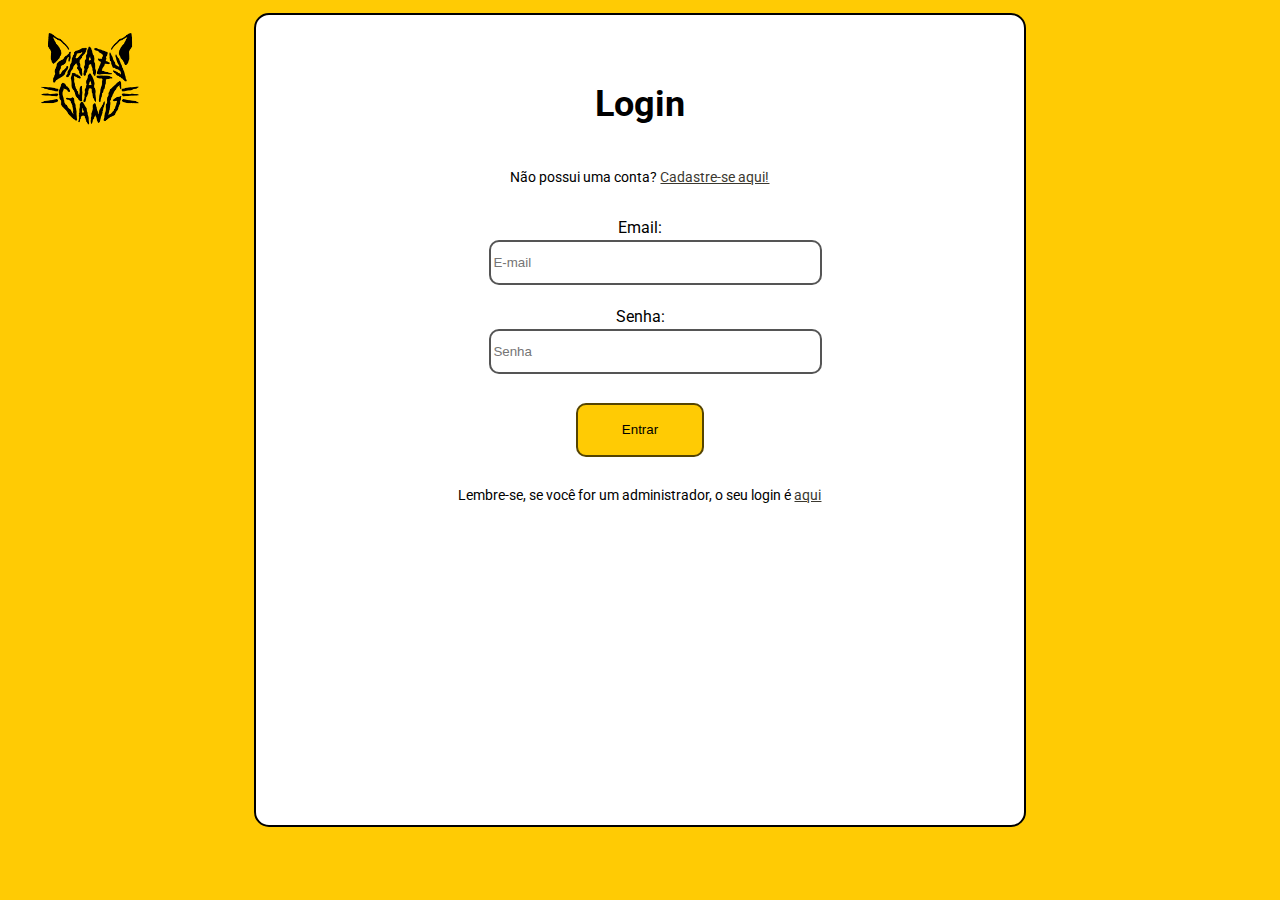
<file: index.html>
<html>
<head>
    <meta charset="UTF-8">
    <title>Login</title>
    <!-- fonte google -->
    <link rel="preconnect" href="https://fonts.googleapis.com">
    <link rel="preconnect" href="https://fonts.gstatic.com" crossorigin>
    <link href="https://fonts.googleapis.com/css2?family=Roboto:ital,wght@0,100;0,300;0,400;0,500;0,700;0,900;1,100;1,300;1,400;1,500;1,700;1,900&display=swap" rel="stylesheet">
    <link rel="stylesheet" href="css/style.css">
    <link rel="shortcut icon" href="extras/favicon.ico" type="image/x-icon">
    <script defer src="js/cadastro.js"></script>
</head>
<body>
    <div class="logo">
        <a href="index.html"><img src="extras/images.png" alt="Logo Crazy Cat Gang"></a>
    </div><!--logo-->

    <div class="container-principal">
        <div class="titulo-login">
            <h2>Login</h2>
        </div><!--titulo-login-->

        <div class="textos-login">
            <p>Não possui uma conta? <a href="html/cadastro.html">Cadastre-se aqui!</a></p> <br>
        </div><!--textos-login-->

        <form id="id-formulario-login">
            <label for="email">Email:</label>
            <input type="email" id="email" name="email" placeholder="E-mail" required> <br> <br>
        
            <label for="senha">Senha:</label>
            <input type="password" id="senha" name="senha" placeholder="Senha" required> <br>
        
            <button type="button" onclick="validarLogin()">Entrar</button>
        </form>

        <div class="textos-login">
            <p>Lembre-se, se você for um administrador, o seu login é <a href="html/login_adm.html">aqui</a></p>
        </div><!--textos-login-->
    </div><!--container-principal-->

    <div class="nada">

    </div><!--nada-->
    
</body>
</html>
</file>
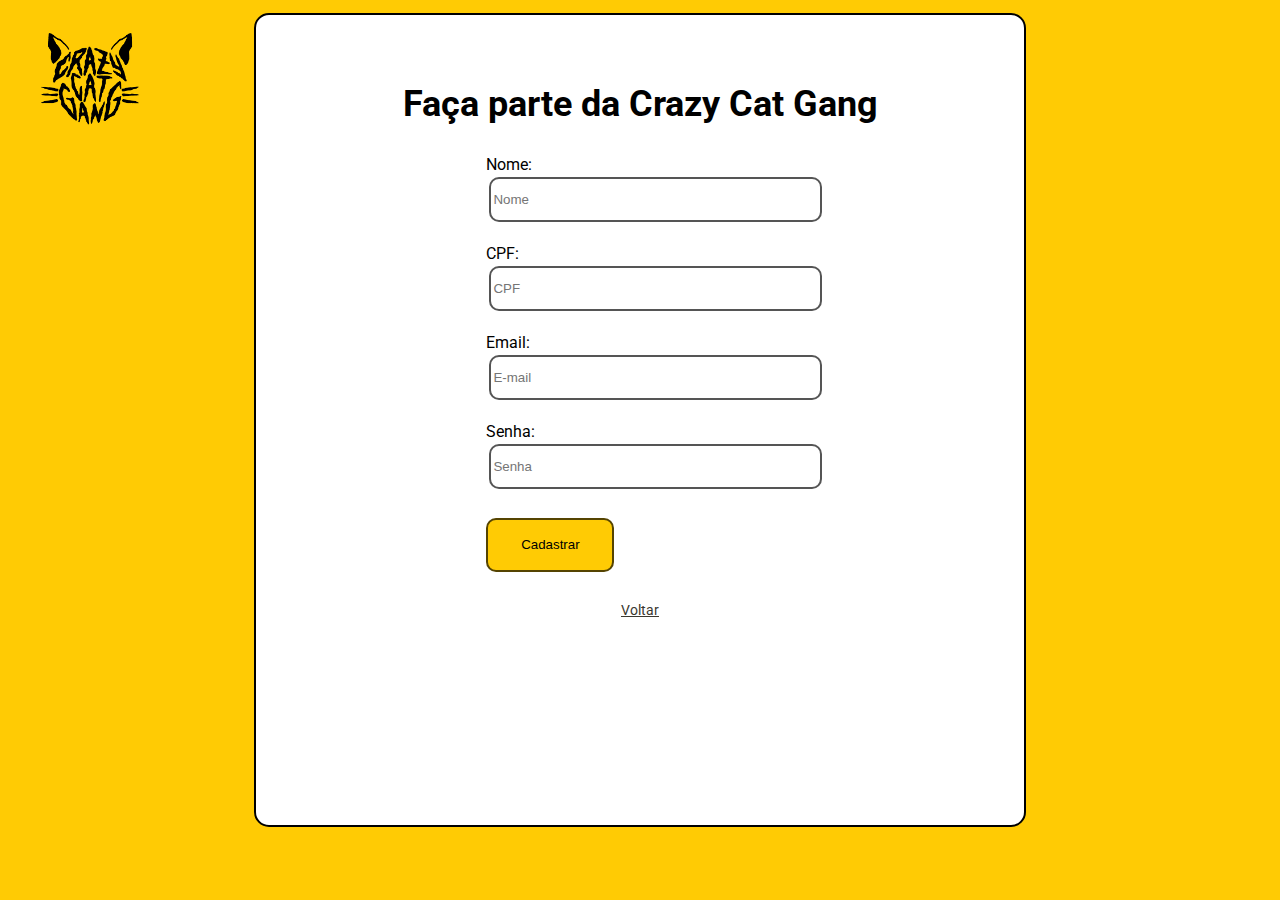
<file: html/cadastro.html>
<html>
<head>
    <meta charset="UTF-8">
    <title>Cadastro</title>
    <!-- fonte google -->
    <link rel="preconnect" href="https://fonts.googleapis.com">
    <link rel="preconnect" href="https://fonts.gstatic.com" crossorigin>
    <link href="https://fonts.googleapis.com/css2?family=Roboto:ital,wght@0,100;0,300;0,400;0,500;0,700;0,900;1,100;1,300;1,400;1,500;1,700;1,900&display=swap" rel="stylesheet">
    <link rel="stylesheet" href="../css/style.css">
    <link rel="shortcut icon" href="../extras/favicon.ico" type="image/x-icon">
    <script defer src="../js/cadastro.js"></script>
</head>
<body>
    <div class="logo">
        <a href="../index.html"><img src="../extras/images.png" alt="Logo Crazy Cat Gang"></a>
    </div><!--logo-->
    <div class="container-principal">
        <div class="titulo-login">
            <h2>Faça parte da Crazy Cat Gang</h2>
        </div><!--titulo-login-->

        <form id="id-formulario-cadastro">
            <label for="nome">Nome: </label>
            <input type="text" id="nome" name="nome" placeholder="Nome" required> <br> <br>
            
            <label for="cpf">CPF: </label>
            <input type="text" id="cpf" name="cpf" placeholder="CPF" required> <br><br>
            
            <label for="email">Email:</label>
            <input type="email" id="email" name="email" placeholder="E-mail" required> <br> <br>
            
            <label for="senha">Senha: </label>
            <input type="password" id="senha" name="senha" placeholder="Senha" required> <br>
            
            <button type="button" onclick="cadastrarUsuario()">Cadastrar</button>
        </form>
        

        <div class="textos-login">
            <p><a href="../index.html">Voltar</a></p>
        </div><!--textos-login-->
    </div><!--container-principal-->
    <div class="nada">

    </div><!--nada-->
    
</body>
</html>

 <!-- <br>
            <label for="adm?">Conta de administrador?</label>
            <input type="checkbox" name="adm" id="adm"> -->
</file>
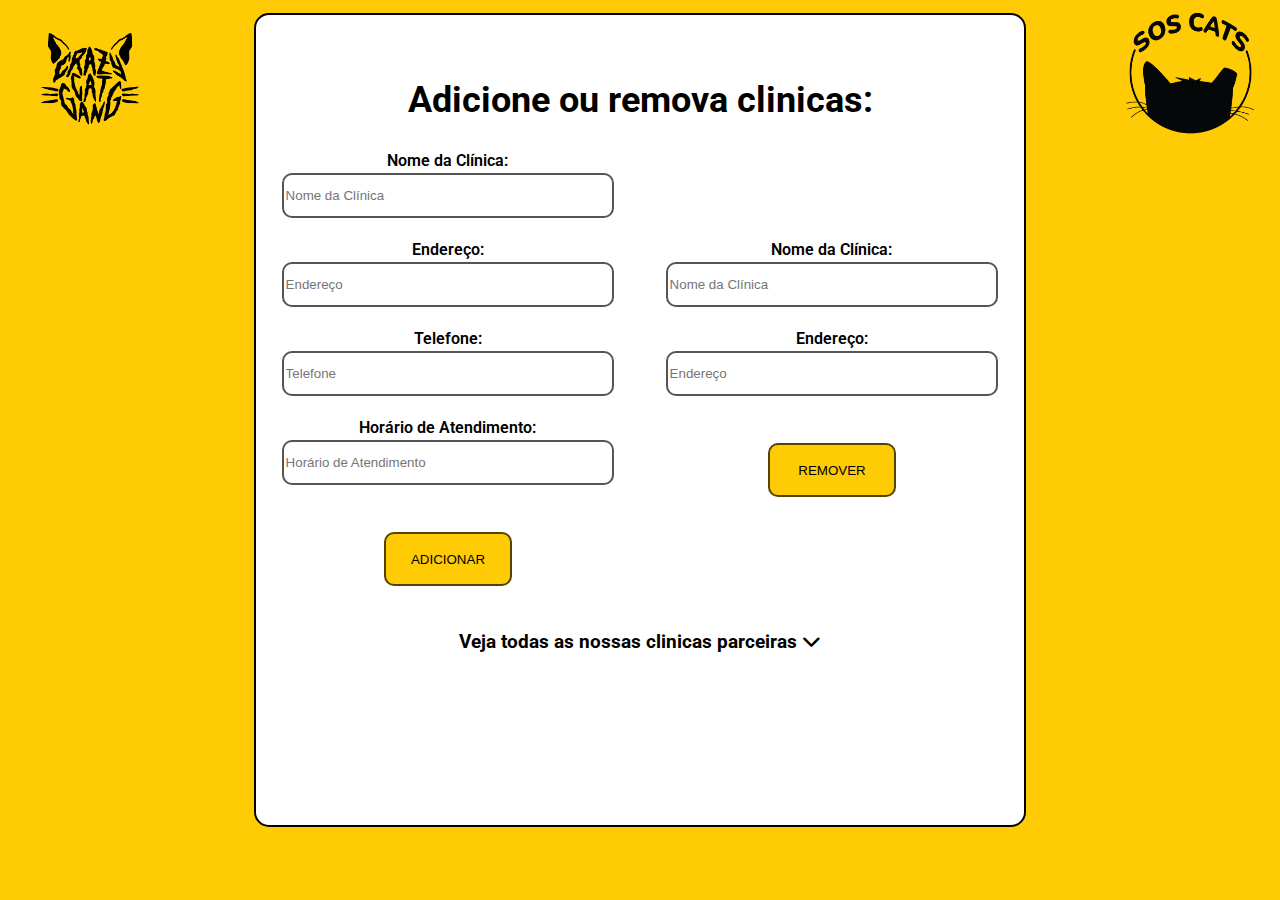
<file: html/clinica_adm.html>
<html>
<head>
    <meta charset="UTF-8">
    <title>Clinica_Adm</title>
    <!-- fonte google -->
    <link rel="preconnect" href="https://fonts.googleapis.com">
    <link rel="preconnect" href="https://fonts.gstatic.com" crossorigin>
    <link href="https://fonts.googleapis.com/css2?family=Roboto:ital,wght@0,100;0,300;0,400;0,500;0,700;0,900;1,100;1,300;1,400;1,500;1,700;1,900&display=swap" rel="stylesheet">
    <link rel="stylesheet" href="../css/style.css">
    <link rel="shortcut icon" href="../extras/favicon.ico" type="image/x-icon">
    <link rel="stylesheet" href="https://cdnjs.cloudflare.com/ajax/libs/font-awesome/6.4.0/css/all.min.css">
    <script defer src="../js/clinica.js" ></script> 
</head>
<body>
    <div class="logo">
        <a href="clinica_adm.html"><img src="../extras/images.png" alt="Logo Crazy Cat Gang"></a>
    </div><!--logo-->
    <div class="container-principal">
        <div class="clinica-user-perto">

            <div class="clinica-user-titulo">
                <h2>Adicione ou remova clinicas: </h2>
            </div><!--clinica-user-titulo-->

            <div class="clinica-adm-botoes">
                <div class="clinica-adm-add">
                    <label for="nome-clinica">Nome da Clínica:</label>
                    <input type="text" id="nome-clinica" placeholder="Nome da Clínica" required><br>
        
                    <label for="endereco-clinica">Endereço:</label>
                    <input type="text" id="endereco-clinica" placeholder="Endereço" required><br>
        
                    <label for="telefone-clinica">Telefone:</label>
                    <input type="text" id="telefone-clinica" placeholder="Telefone" required><br>
        
                    <label for="horario-clinica">Horário de Atendimento:</label>
                    <input type="text" id="horario-clinica" placeholder="Horário de Atendimento" required><br>
                    <button type="button" onclick="adicionarClinica()">ADICIONAR</button>
                </div>
            
                <div class="clinica-adm-remover">
                    <label for="nome-remover">Nome da Clínica:</label>
                    <input type="text" id="nome-remover" placeholder="Nome da Clínica" required><br>

                    <label for="endereco-remover">Endereço:</label>
                    <input type="text" id="endereco-remover" placeholder="Endereço" required><br>
                    <button type="button" onclick="removerClinica()">REMOVER</button>
                </div>
            </div>
            

            <div class="clinicas-parceiras">
                <h3 onclick="MostraEsconde()" style="cursor: pointer;">
                    Veja todas as nossas clinicas parceiras <i id="seta" class="fas fa-chevron-down"></i>
                </h3>
                <ul id="lista-clinicas" style="display: none;">
                    <?php include '../php/listar_clinicas.php'; ?>
                </ul>
            </div>

        </div><!--clinica-user-perto-->
    </div><!--container-principal-->
    <div class="nada">
        <div class="soscats">
            <a href="denuncia_adm.html"><img src="../extras/soscats.png" alt="Sos cats"></a>
        </div><!--logo-->
    </div><!--nada-->
    
</body>
</html>
</file>
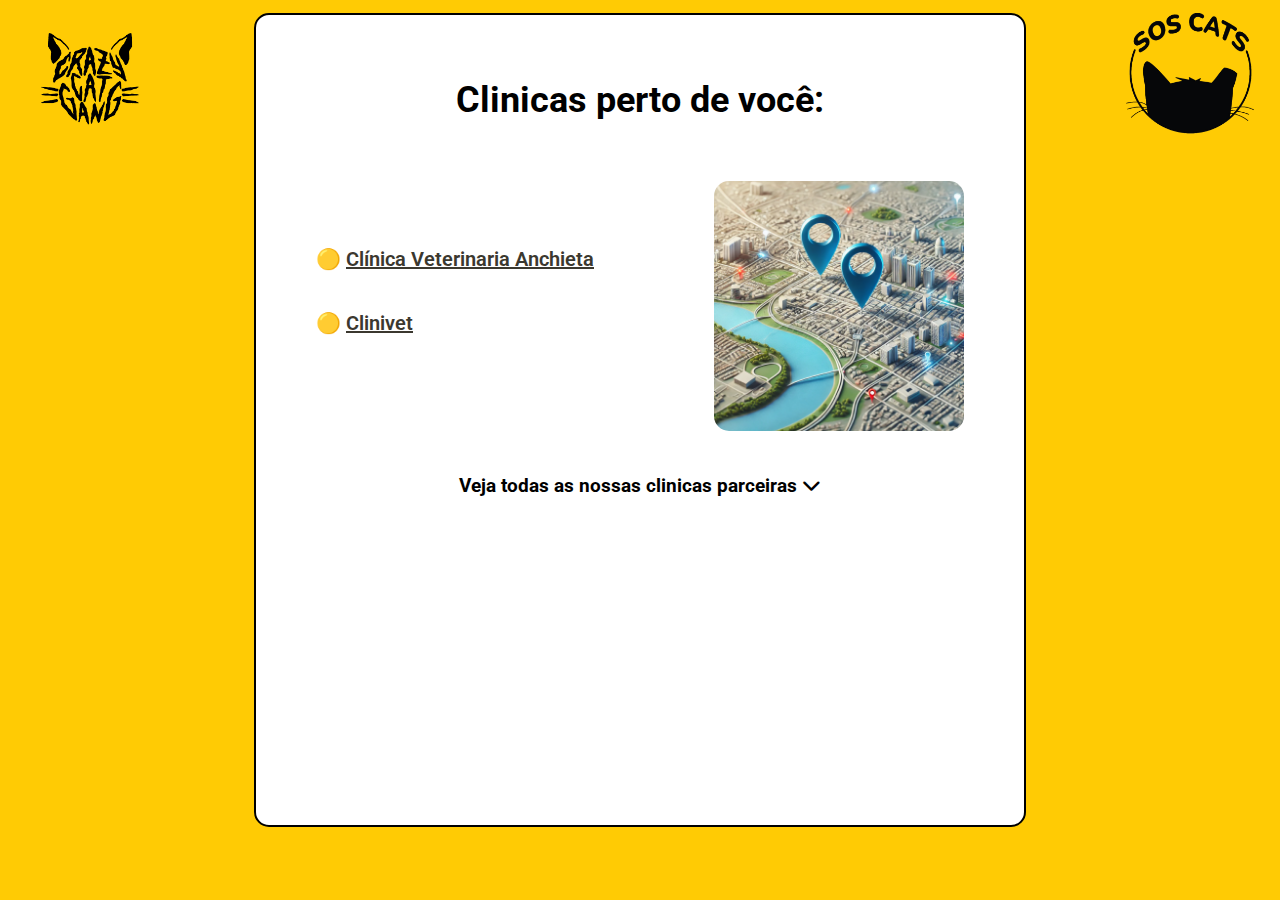
<file: html/clinica_user.html>
<html>
<head>
    <meta charset="UTF-8">
    <title>Clinica</title>
    <!-- fonte google -->
    <link rel="preconnect" href="https://fonts.googleapis.com">
    <link rel="preconnect" href="https://fonts.gstatic.com" crossorigin>
    <link href="https://fonts.googleapis.com/css2?family=Roboto:ital,wght@0,100;0,300;0,400;0,500;0,700;0,900&display=swap" rel="stylesheet">
    <link rel="stylesheet" href="../css/style.css">
    <link rel="shortcut icon" href="../extras/favicon.ico" type="image/x-icon">
    <link rel="stylesheet" href="https://cdnjs.cloudflare.com/ajax/libs/font-awesome/6.4.0/css/all.min.css">
    <script defer src="../js/clinica.js" ></script> 
</head>

<body>
    <div class="logo">
        <a href="clinica_user.html"><img src="../extras/images.png" alt="Logo Crazy Cat Gang"></a>
    </div><!--logo-->

    <div class="container-principal">
        <div class="clinica-user-perto">

            <div class="clinica-user-titulo">
                <h2>Clinicas perto de você: </h2>
            </div><!--clinica-user-titulo-->

            <div class="clinica-user-nomes-e-mapas">

                <div class="clinica-user-nomes">
                    <p> 🟡 <a href="info_clinica_user.html"> Clínica Veterinaria Anchieta</a></p> 
                    <p> 🟡 <a href="#">Clinivet</a></p>
                </div><!--clinica-user-clinicas-->
    
                <div class="clinica-user-mapas"> 
                    <img src="../extras/DALL·E 2024-10-11 12.16.09 - A digital map of Curitiba, Paraná, with two specific location points marked on it. The map should include recognizable city details such as major road.webp" alt="mapa">
                </div><!--clinica-user-mapa-->
    
            </div>

            <div class="clinicas-parceiras">
                <h3 onclick="MostraEsconde()" style="cursor: pointer;">
                    Veja todas as nossas clinicas parceiras <i id="seta" class="fas fa-chevron-down"></i>
                </h3>
                <ul id="lista-clinicas" style="display: none;">
                    <li>Clínica A</li>
                    <li>Clínica B</li>
                    <li>Clínica C</li>
                </ul>
            </div>

        </div><!--clinica-user-perto-->
    </div><!--container-principal-->

    <div class="nada">
        <div class="soscats">
            <a href="denuncia_user.html"><img src="../extras/soscats.png" alt="Sos cats"></a>
        </div><!--soscats-->
    </div><!--nada-->

</body>
</html>
</file>
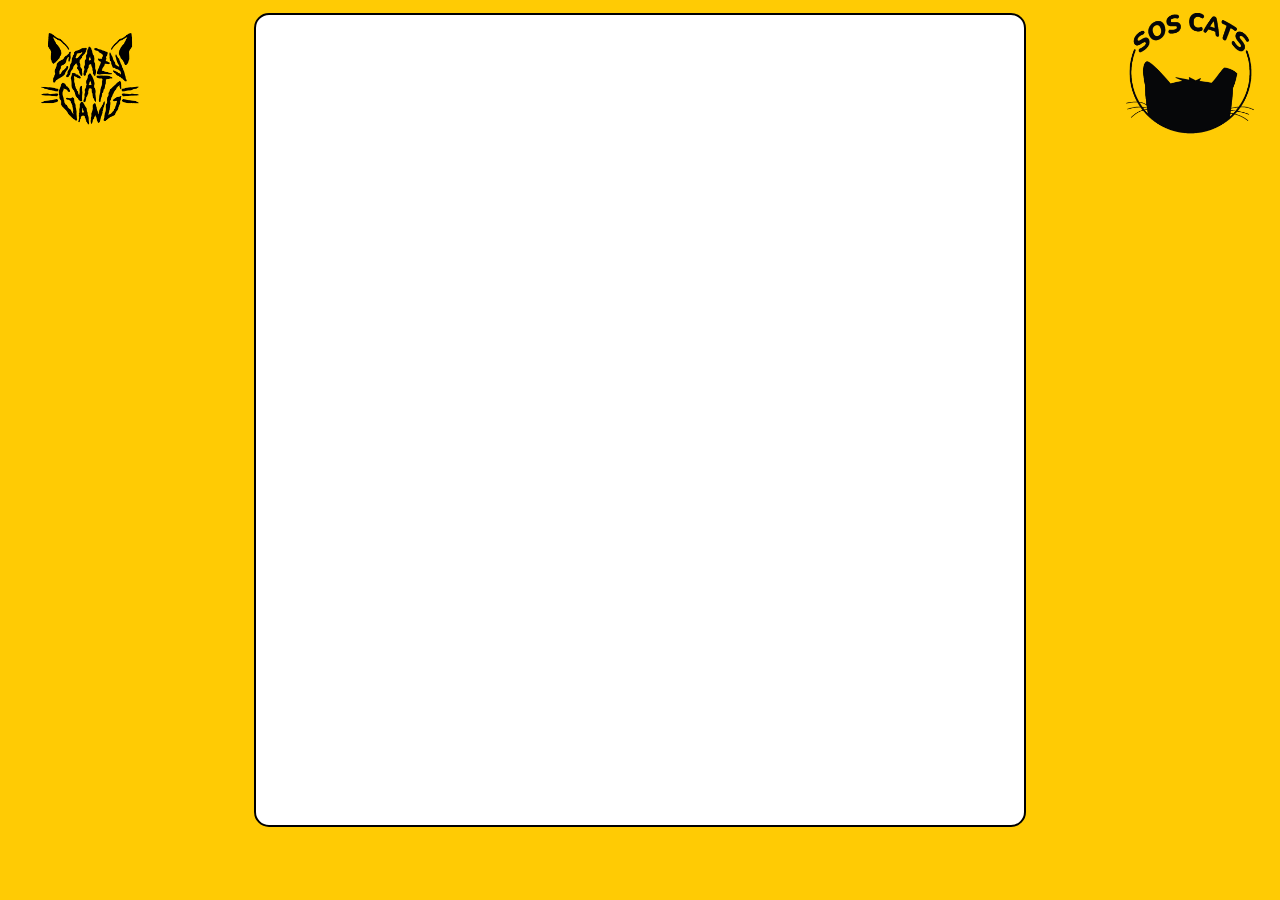
<file: html/denuncia_adm.html>
<html>
<head>
    <meta charset="UTF-8">
    <title>Denuncia_Adm</title>
    <!-- fonte google -->
    <link rel="preconnect" href="https://fonts.googleapis.com">
    <link rel="preconnect" href="https://fonts.gstatic.com" crossorigin>
    <link href="https://fonts.googleapis.com/css2?family=Roboto:ital,wght@0,100;0,300;0,400;0,500;0,700;0,900;1,100;1,300;1,400;1,500;1,700;1,900&display=swap" rel="stylesheet">
    <link rel="stylesheet" href="../css/style.css">
    <link rel="shortcut icon" href="../extras/favicon.ico" type="image/x-icon">
    <script defer src="../js/denuncia.js"></script>
</head>
<body>
    <div class="logo">
        <a href="clinica_adm.html"><img src="../extras/images.png" alt="Logo Crazy Cat Gang"></a>
    </div><!--logo-->
    <div class="container-principal">
        <div id="denuncia-adm">
        </div>
    </div><!--container-principal-->
    <div class="nada">
        <div class="soscats">
            <a href="denuncia_adm.html"><img src="../extras/soscats.png" alt="Sos cats"></a>
        </div><!--logo-->
    </div><!--nada-->
    
</body>
</html>
</file>
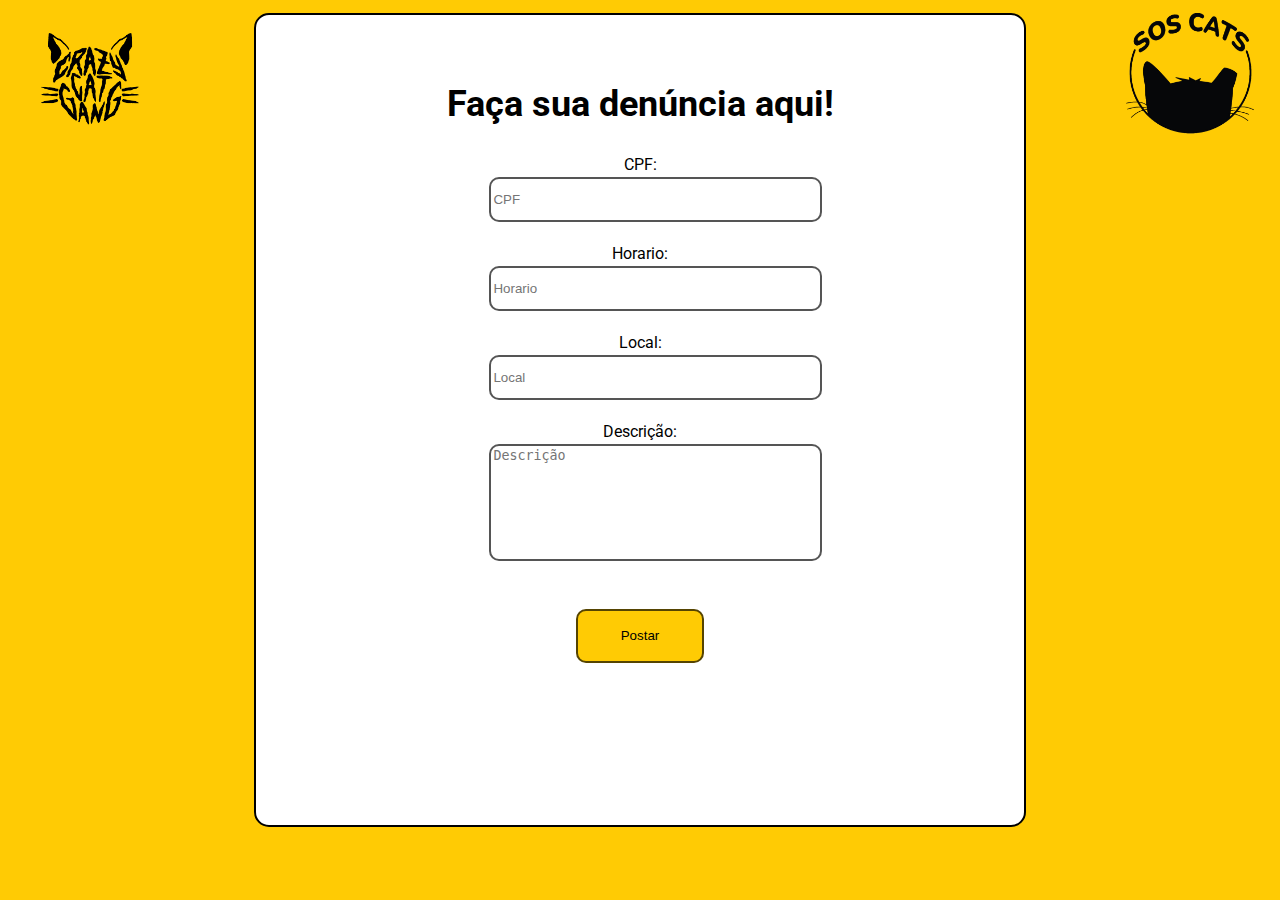
<file: html/denuncia_user.html>
<html>
<head>
    <meta charset="UTF-8">
    <title>Denuncia</title>
    <!-- fonte google -->
    <link rel="preconnect" href="https://fonts.googleapis.com">
    <link rel="preconnect" href="https://fonts.gstatic.com" crossorigin>
    <link href="https://fonts.googleapis.com/css2?family=Roboto:ital,wght@0,100;0,300;0,400;0,500;0,700;0,900;1,100;1,300;1,400;1,500;1,700;1,900&display=swap" rel="stylesheet">
    <link rel="stylesheet" href="../css/style.css">
    <link rel="shortcut icon" href="../extras/favicon.ico" type="image/x-icon">
    <script defer src="../js/denuncia.js"></script>
</head>
<body>
    <div class="logo">
        <a href="clinica_user.html"><img src="../extras/images.png" alt="Logo Crazy Cat Gang"></a>
    </div><!--logo-->

    <div class="container-principal">
        <div class="titulo-login">
            <h2>Faça sua denúncia aqui!</h2>
        </div><!--titulo-login-->

        <form id="id-formulario-login"> 
            <label for="cpf">CPF:  </label>
            <input type="text" id="cpf" name="cpf" placeholder="CPF" required> <br><br>
            
            <label for="horario">Horario: </label>
            <input type="text" id="horario" name="horario" placeholder="Horario" required> <br><br>
        
            <label for="local">Local: </label>
            <input type="text" id="local" name="local" placeholder="Local" required> <br><br>
        
            <label for="descricao">Descrição: </label>
            <textarea id="descricao" name="descricao" placeholder="Descrição" class="desc" required></textarea> <br><br>
            
            <button type="button" onclick="registrarDenuncia()">Postar</button>
        </form>
        
        
    </div><!--container-principal-->
    <div class="nada">
        <div class="soscats">
            <a href="denuncia_user.html"><img src="../extras/soscats.png" alt="Sos cats"></a>
        </div><!--logo-->
    </div><!--nada-->
    
</body>
</html>
</file>
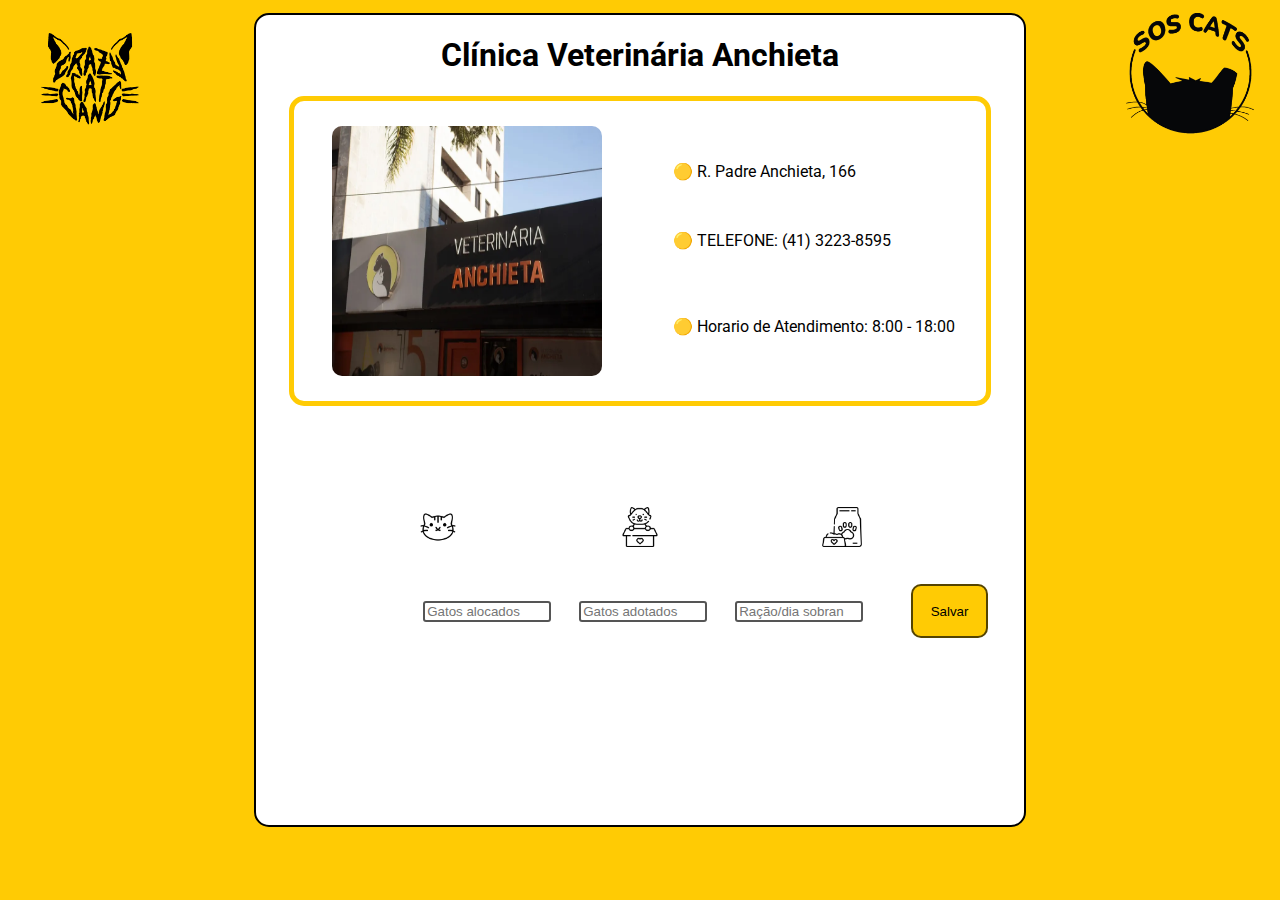
<file: html/info_clinica_adm.html>
<html>
<head>
    <meta charset="UTF-8">
    <title>Info_Clinica_Adm</title>
    <!-- fonte google -->
    <link rel="preconnect" href="https://fonts.googleapis.com">
    <link rel="preconnect" href="https://fonts.gstatic.com" crossorigin>
    <link href="https://fonts.googleapis.com/css2?family=Roboto:ital,wght@0,100;0,300;0,400;0,500;0,700;0,900;1,100;1,300;1,400;1,500;1,700;1,900&display=swap" rel="stylesheet">
    <link rel="stylesheet" href="../css/style.css">
    <link rel="shortcut icon" href="../extras/favicon.ico" type="image/x-icon">
    <script defer src="../js/info_clinica.js"></script>
</head>
<body>
    <div class="logo">
        <a href="clinica_adm.html"><img src="../extras/images.png" alt="Logo Crazy Cat Gang"></a>
    </div><!--logo-->
    <div class="container-principal">
        <div class="nome_clinica">
            <h1>Clínica Veterinária Anchieta</h1>
        </div>
        <div class="card_tudo">
            <div class="card_direita">
                <div class="foto_clinica">
                    <img src="../extras/clinica-pet-24-horas-01.jpg" alt="">
                </div>
            </div>
    
            <div class="card_esquerda">
                <div class="card_informacoes">
                    <div class="endereco">
                        <p>🟡  R. Padre Anchieta, 166</p>
                    </div>
                    <div class="telefone">
                        <p>🟡  TELEFONE: (41) 3223-8595</p>
                    </div>
                    <div class="horario">
                        <p>🟡  Horario de Atendimento: 8:00 - 18:00</p>
                    </div>
                </div>
            </div>
        </div>
        <div class="card_icons">
            <img src="../extras/cat.png" alt="Gatos" title="Gatos alocados na clínica">
            <img src="../extras/adopt.png" alt="Adoções" title="Gatos adotados nessa clínica">
            <img src="../extras/pet-food.png" alt="Ração" title="Ração/dia sobrando (kg)">
        </div>
        <div class="card_estatisticas">
            <form id="form-estatisticas">
                <input type="number" id="gatos-alocados" placeholder="Gatos alocados" required>
                <input type="number" id="gatos-adotados" placeholder="Gatos adotados" required>
                <input type="number" id="racao-sobrando" placeholder="Ração/dia sobrando (kg)" step="1" required>
                <button type="button" onclick="atualizarEstatisticas()">Salvar</button>
            </form>
            
        </div>
    </div>
    
    <div class="nada">
        <div class="soscats">
            <a href="denuncia_adm.html"><img src="../extras/soscats.png" alt="Sos cats"></a>
        </div><!--logo-->
    </div><!--nada-->
    
</body>
</html>
</file>
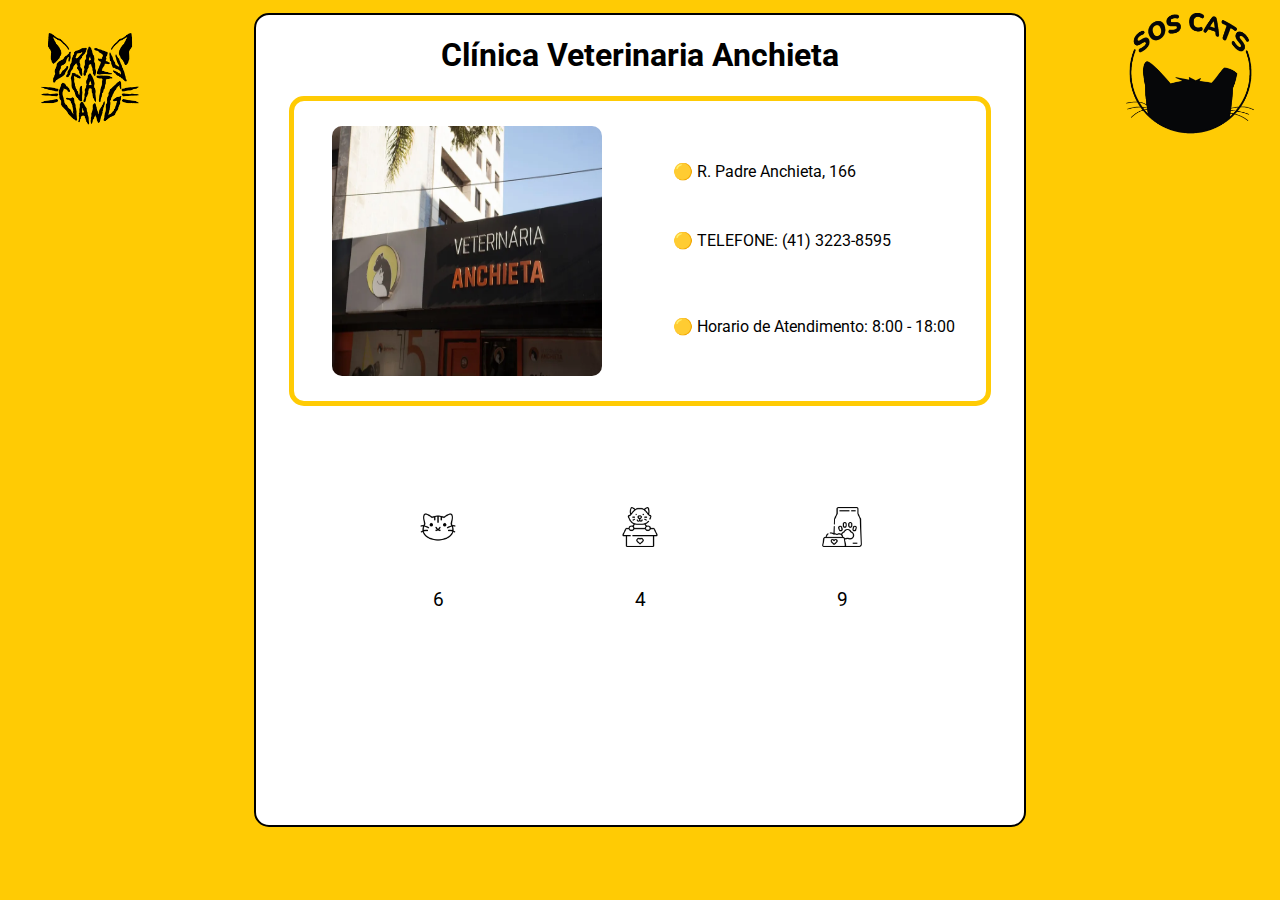
<file: html/info_clinica_user.html>
<html>
<head>
    <meta charset="UTF-8">
    <title>Info_Clinica</title>
    <!-- fonte google -->
    <link rel="preconnect" href="https://fonts.googleapis.com">
    <link rel="preconnect" href="https://fonts.gstatic.com" crossorigin>
    <link href="https://fonts.googleapis.com/css2?family=Roboto:ital,wght@0,100;0,300;0,400;0,500;0,700;0,900;1,100;1,300;1,400;1,500;1,700;1,900&display=swap" rel="stylesheet">
    <link rel="stylesheet" href="../css/style.css">
    <link rel="shortcut icon" href="../extras/favicon.ico" type="image/x-icon">
    <script defer src="../js/info_clinica.js"></script>
</head>
<body>
    <div class="logo">
        <a href="clinica_user.html"><img src="../extras/images.png" alt="Logo Crazy Cat Gang"></a>
    </div><!--logo-->
    <div class="container-principal">
        <div class="nome_clinica">
            <h1>Clínica Veterinaria Anchieta</h1>
        </div>
        <div class="card_tudo">
            <div class="card_direita">
            <div class="foto_clinica">
                <img src="../extras/clinica-pet-24-horas-01.jpg" alt="">
            </div>
            </div>

            <div class="card_esquerda">

                <div class="card_informacoes">
                    <div class="endereco">
                        <p>🟡  R. Padre Anchieta, 166</p>
                    </div>
                    <div class="telefone">
                        <p>🟡  TELEFONE: (41) 3223-8595</p>
                    </div>
                    <div class="horario">
                        <p>🟡  Horario de Atendimento: 8:00 - 18:00</p>
                    </div>
                </div>
            </div>
        </div>
        <div class="card_icons">
            <img src="../extras/cat.png" alt="Gatos" title="Gatos alocados na clinica">
            <img src="../extras/adopt.png" alt="Adoções" title="Gatos adotados nessa clinica">
            <img src="../extras/pet-food.png" alt="Raçao" title="Ração/dia sobrando (kg)">
        </div>
        <div class="card_estatisticas">
            <p id="gatos-alocados">6</p>
            <p id="gatos-adotados">4</p>
            <p id="racao-sobrando">9</p>
        </div>
    </div>

    </div><!--container-principal-->
    <div class="nada">
        <div class="soscats">
            <a href="denuncia_user.html"><img src="../extras/soscats.png" alt="Sos cats"></a>
        </div><!--logo-->
    </div><!--nada-->
    
</body>
</html>
</file>
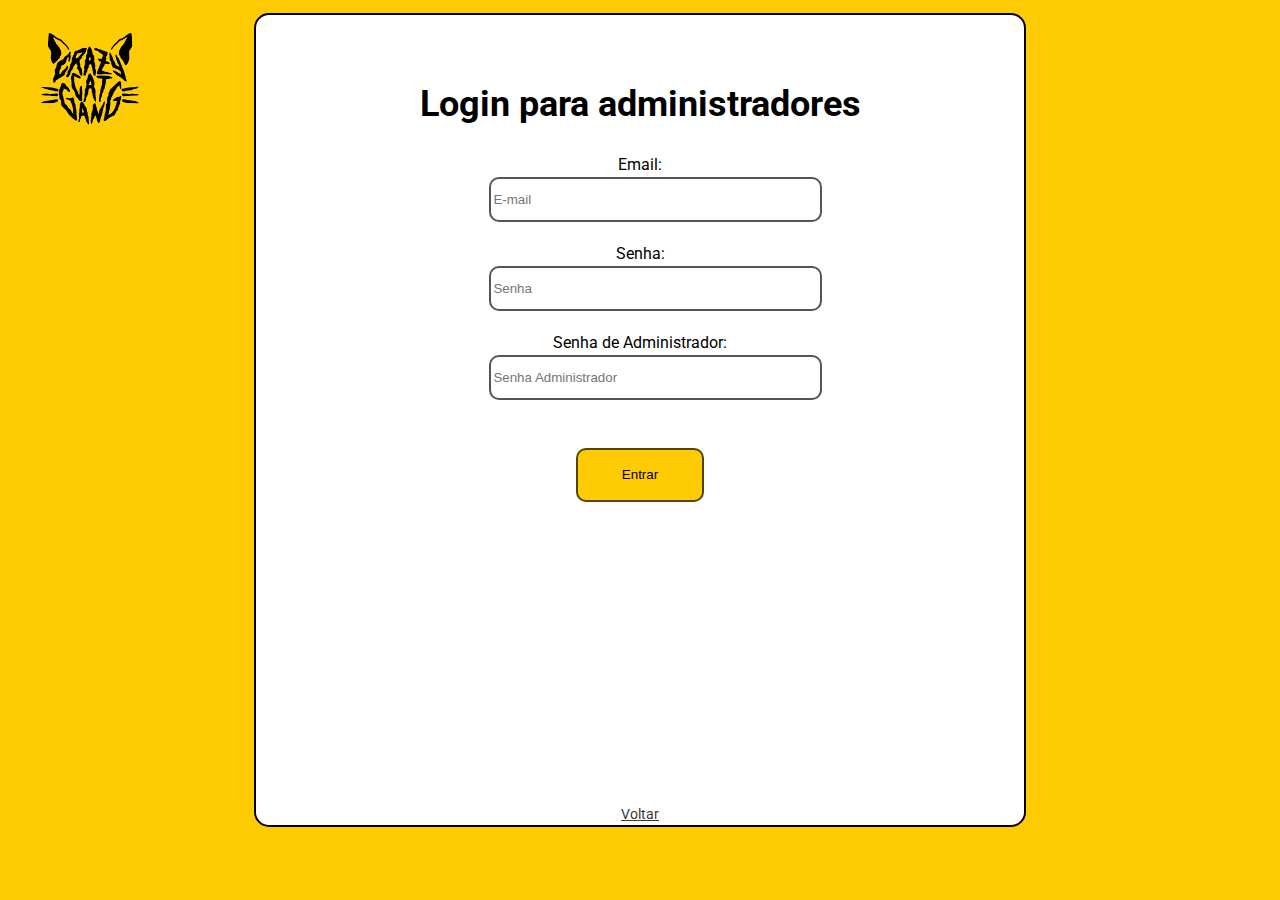
<file: html/login_adm.html>
<html>
<head>
    <meta charset="UTF-8">
    <title>Login Administrador</title>
    <!-- fonte google -->
    <link rel="preconnect" href="https://fonts.googleapis.com">
    <link rel="preconnect" href="https://fonts.gstatic.com" crossorigin>
    <link href="https://fonts.googleapis.com/css2?family=Roboto:ital,wght@0,100;0,300;0,400;0,500;0,700;0,900;1,100;1,300;1,400;1,500;1,700;1,900&display=swap" rel="stylesheet">
    <link rel="stylesheet" href="../css/style.css">
    <link rel="shortcut icon" href="../extras/favicon.ico" type="image/x-icon">
    <script defer src="../js/cadastro.js"></script>
</head>
<body>
    <div class="logo">
        <a href="../index.html"><img src="../extras/images.png" alt="Logo Crazy Cat Gang"></a>
    </div><!--logo-->

    <div class="container-principal">
        <div class="titulo-login">
            <h2>Login para administradores</h2>
        </div><!--titulo-login-->


    <form id="id-formulario-login-adm">
        <label for="email">Email:</label>
        <input type="email" id="email" name="email" placeholder="E-mail" required> <br> <br>

        <label for="senha">Senha:</label>
        <input type="password" id="senha" name="senha" placeholder="Senha" required> <br> <br>

        <label for="senha_adm">Senha de Administrador:</label>
        <input type="password" id="senha_adm" name="senha_adm" placeholder="Senha Administrador" required> <br> <br>

        <button type="button" onclick="validarLoginAdm()">Entrar</button>
    </form>
 

        <div class="textos-login-adm">
            <p><a href="../index.html">Voltar</a></p>
        </div><!--textos-login-->
    </div><!--container-principal-->

    <div class="nada">

    </div><!--nada-->
    
</body>
</html>
</file>
<file: css/style.css>
/* GERAIS */
body{
    height: 100vh;
    width: 100vw;
    margin: 0;
    padding: 0;
    font-family: "Roboto", sans-serif;
    background-color: #ffcb04;
    display: flex;
    flex-direction: row;
    justify-content: space-between;
    overflow-x: hidden;
}

.nada{
    margin-right: 2vw;
    width: 10vw;
}

.logo img{
    margin-left: 2vw;
    margin-top: 1vw;
    width: 10vw;
    height: auto;
}

.container-principal{
    margin-top: 1vw;
    background-color: #ffffff;
    width: 60vw;
    height: 90vh;
    min-height: fit-content;
    border: 2px solid black;
    border-radius: 15px;
    margin-bottom: 2vw;
    display: flex;
    flex-direction: column;
    align-items: center;
    text-align: left;
}

.soscats{
    width: 10vw;
}

.soscats img{
    margin-right: 2vw;
    margin-top: 1vw;
    width: 10vw;
    height: auto;
}
/* FIM GERAIS */

/* RAFA */

/* LOGIN */
.titulo-login{
    width: 100%;
    text-align: center;
    margin-top: 3vw;
    font-size: 24px;
}

.textos-login{
    width: 80%;
    text-align: center;
}

.textos-login p{
    font-size: 14px;
    color: black;
}

.textos-login p a{
    font-size: 14px;
    color: #3b382f;
    transition: 0.3s;
}

.textos-login p a:hover{
    font-size: 16px;
}

#id-formulario-login{
    width: 24vw;
    text-align: center;
}

#id-formulario-login input{
    border: 2px solid rgba(0, 0, 0, 0.666);
    border-radius: 10px;
    margin: 3px;
    width: 26vw;
    height: 5vh;
}

#id-formulario-login button{
    margin-top: 2vw;
    border: 2px solid rgba(0, 0, 0, 0.666);
    border-radius: 10px;
    width: 10vw;
    height: 6vh;
    background-color: #ffcb04;
    transition: 0.3s;
}

#id-formulario-login button:hover{
    font-weight: 600;
    font-size: 14;
    border: 3px solid rgba(0, 0, 0, 0.666);
    transform: scale(1.08);
}

/* LOGIN-ADM */

.textos-login-adm{
    position: absolute;
    bottom: 5vw;
    width: 80%;
    text-align: center;
}

.textos-login-adm p{
    font-size: 14px;
    color: black;
}

.textos-login-adm p a{
    font-size: 14px;
    color: #3b382f;
    transition: 0.3s;
}

.textos-login-adm p a:hover{
    font-size: 16px;
}

#id-formulario-login-adm{
    width: 24vw;
    text-align: center;
}

#id-formulario-login-adm input{
    border: 2px solid rgba(0, 0, 0, 0.666);
    border-radius: 10px;
    margin: 3px;
    width: 26vw;
    height: 5vh;
}

#id-formulario-login-adm button{
    margin-top: 2vw;
    border: 2px solid rgba(0, 0, 0, 0.666);
    border-radius: 10px;
    width: 10vw;
    height: 6vh;
    background-color: #ffcb04;
    transition: 0.3s;
}

#id-formulario-login-adm button:hover{
    font-weight: 600;
    font-size: 14;
    border: 3px solid rgba(0, 0, 0, 0.666);
    transform: scale(1.08);
}

/* CADASTRO */
#id-formulario-cadastro{
    width: 24vw;
    text-align: left;
    justify-content: left;
}

#id-formulario-cadastro input{
    border: 2px solid rgba(0, 0, 0, 0.666);
    border-radius: 10px;
    margin: 3px;
    width: 26vw;
    height: 5vh;
}

#id-formulario-cadastro button{
    margin-top: 2vw;
    border: 2px solid rgba(0, 0, 0, 0.666);
    border-radius: 10px;
    width: 10vw;
    height: 6vh;
    background-color: #ffcb04;
    transition: 0.3s;
}

#id-formulario-cadastro button:hover{
    font-weight: 600;
    font-size: 14;
    border: 3px solid rgba(0, 0, 0, 0.666);
    transform: scale(1.08);
}

/* FIM RAFA */

/* MATHEUS */

.nome_clinica{
    align-items: center;
    justify-content: first baseline;
    color: black;
    
}

.card_tudo{
    display: flex;
    flex-direction: row;
    width: 90%;
    height: 300px;
    border: solid #ffcb04 5px;
    border-radius: 15px;
    
}

.foto_clinica img{
    display: flex;
    width: 270px;
    height: 250px;
    align-items: center;
    justify-content: center;
    border-radius: 10px;
}

.card_direita{
    display: flex;
    align-items: center;
    justify-content: center;
    width: 50%;
    width: 100%;
}

.card_esquerda{
    display: flex;
    align-items: center;
    justify-content: center;
    width: 50%;
    width: 100%;
}

.card_informacoes{
    display: flex;
    flex-direction: column;
    justify-content: space-evenly;
    height: 240px;
    width: 290px;
    padding-bottom: 7px;
}

.endereco{
    height: 20%px;
    width: 100%;
    align-items: center;
    justify-content: first baseline;
    margin-left: 5px;
}

.telefone{
    height: 20%;
    width: 100%;
    align-items: center;
    justify-content: first baseline;
    margin-left: 5px;
    margin-bottom: 4px;
}

.horario{
    height: 20%;
    width: 100%;
    align-items: center;
    justify-content: first baseline;
    margin-left: 5px;
    margin-top: 15px;
    
}

.card_icons{
    margin-top: 9vh;
    display: flex;
    justify-content: space-evenly;
    align-items: center;
    width: 100%;
    height: 10%;
   
}

.card_icons img{
    width: 40px;
    height: 40px;
    
}

.card_estatisticas{
    display: flex;
    justify-content: space-evenly;
    align-items: center;
    width: 100%;
    height: 10%;
    font-size: larger;
}

.card_estatisticas p{
    width: 40px;
    height: 40px;
    text-align: center; 
}

#form-estatisticas{
    margin-left: 11.5vw;
    width: 100%;
}

#form-estatisticas input{
    border: 2px solid rgba(0, 0, 0, 0.666);
    border-radius: 3px;
    margin: 3px;
    margin-left: 20px ;
    width: 10vw;
}

#form-estatisticas button{
    margin-left: 40px;
    margin-top: 2vw;
    border: 2px solid rgba(0, 0, 0, 0.666);
    border-radius: 10px;
    width: 6vw;
    height: 6vh;
    background-color: #ffcb04;
    transition: 0.3s;
}

#form-estatisticas button:hover{
    font-weight: 600;
    font-size: 14;
    border: 3px solid rgba(0, 0, 0, 0.666);
    transform: scale(1.08);
}

/* FIM MATHEUS */

/* HENRY*/

.clinica-user-perto{
    font-weight: 600;
}

.clinica-user-titulo{
    width: 100%;
    text-align: center;
    margin-top: 5vw;
    font-size: 24px;
}

.clinica-user-nomes-e-mapas{
    width: 60vw;
    display: flex;
    flex-direction: row;
    justify-content: space-around;
}

.clinica-user-nomes-e-mapas p{
    font-size: 20px;
    color: #3b382f;
}

.clinica-user-nomes-e-mapas p a{
    font-size: 20px;
    color: #3b382f;
    transition: 0.3s;
}

.clinica-user-nomes-e-mapas p a:hover{
    font-size: 22px;
}

.clinica-user-nomes{
    display: flex;
    flex-direction: column;
    justify-content: center;
    

}

.clinica-user-mapas img {
    margin-top: 30px;
    display: flex;
    margin-left: auto;
    width: 100%;
    height: auto;
    max-width: 250px;
    border-radius: 15px;
}

.clinicas-parceiras{
    margin-top: 2vw;
    width: 100%;
    display: flex;
    flex-direction: column;
    align-items: center;
}

#lista-clinicas li {
    font-size: 16px; 
    line-height: 1.6;
}

#lista-clinicas li::marker {
    color: #ffcb04;
}

.clinica-adm-botoes{
    width: 60vw;
    display: flex;
    flex-direction: row;
    justify-content: space-around;
}

.clinica-adm-add, .clinica-adm-remover{
    display: flex;
    flex-direction: column;
    align-items: center;
    justify-content: center;
    text-align: left;
    max-width: 50%;
}

.clinica-adm-add input, .clinica-adm-remover input{
    border: 2px solid rgba(0, 0, 0, 0.666);
    border-radius: 10px;
    margin: 3px;
    width: 26vw;
    height: 5vh;
}

.clinica-adm-add button, .clinica-adm-remover button{
    margin-top: 2vw;
    border: 2px solid rgba(0, 0, 0, 0.666);
    border-radius: 10px;
    width: 10vw;
    height: 6vh;
    background-color: #ffcb04;
    transition: 0.3s;
}

.clinica-adm-add button:hover, .clinica-adm-remover button:hover{
    font-weight: 600;
    font-size: 14;
    border: 3px solid rgba(0, 0, 0, 0.666);
    transform: scale(1.08);
}

#lista-clinicas a {
    text-decoration: none; 
    color: black; 

}

#lista-clinicas a:hover {
    cursor: pointer; 
}

/* FIM HENRY */


/* KAU*/

#id-formulario-login textarea{
    border: 2px solid rgba(0, 0, 0, 0.666);
    border-radius: 10px;
    margin: 3px;
    width: 26vw;
    height: 13vh;
    resize: none;
}


.denuncia-item {
    border: 3px solid #3b382f;
    border-radius: 15px; 
    margin: 10px 2px;
}


#denuncia-adm{
    width: 100%;
}

#denuncia-adm h3{
    margin-top: 15px;
    margin-left: 10px;
}

#denuncia-adm h4{
    margin-left: 10px;
}

#denuncia-adm p{
    margin-left: 10px;
}

#denuncia-adm h5{
    margin: 10px;
    display: flex;
    justify-content: end;
    align-items: end;
}

/* FIM KAU */
</file>
